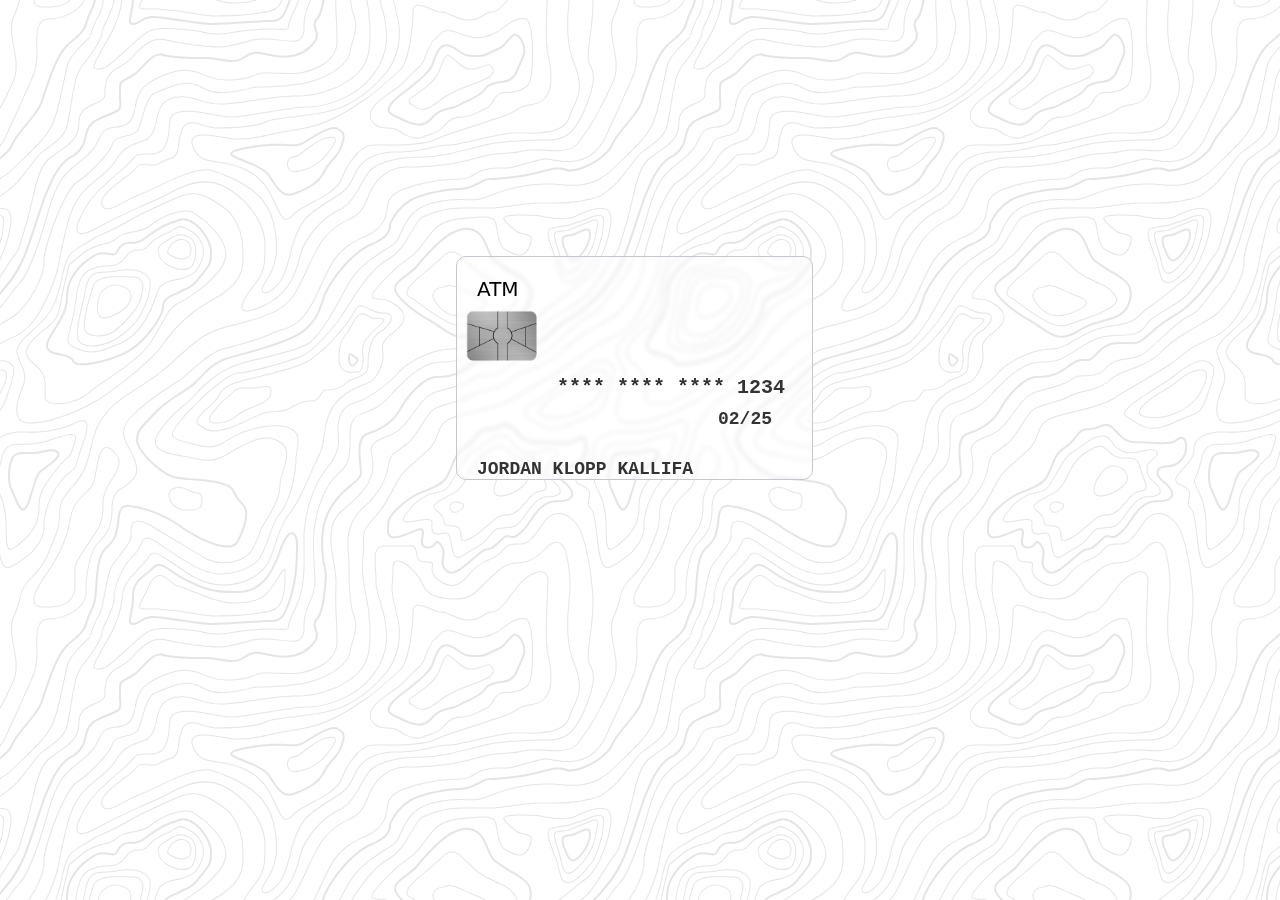
<file: ATM.html>
<!DOCTYPE html>
<html lang="en">
<head>
    <meta charset="UTF-8">
    <meta name="viewport" content="width=device-width, initial-scale=1.0">
    <title>ATM</title>
    <style>
        body{
            box-sizing: border-box;
            align-items: center;
            padding: 20%;
            align-items: center;
            margin: 0;
            background-image:  url(svg-pattern-topography.svg);
        }
        .atm-card{
            box-sizing: border-box;
            width: 357px;
            height: 224px;
            margin-left: 200px;
            align-items: center;
            /* background-image: linear-gradient(120deg,  #add8e6, #3790b3 ); */
            backdrop-filter: blur(2px);
            border: 1px solid #c9c5ce;
            justify-content: center;
            border-radius: 10px;
            /* box-shadow: 0 0 10px rgba(0,0,0,0.2); */
            font-family: 'Courier New', Courier, monospace;
        }

        .card-background{
            /* background-color: rgba(142, 149, 189, 0.5); */
            padding: 20px;
            border-radius: 10px;
            align-items: center;
        }

        .logo{
            font-size: 20px;
            font-family: system-ui, -apple-system, BlinkMacSystemFont, 'Segoe UI', Roboto, Oxygen, Ubuntu, Cantarell, 'Open Sans', 'Helvetica Neue', sans-serif;
        }

        /* .brand{
            color: #070783;
            padding: 5px;
            border-radius: 5px;
            background-color: white;
            font-size: 20px;
            font-family: 'Gill Sans', 'Gill Sans MT', Calibri, 'Trebuchet MS', sans-serif;
            display: flex;
            position: relative;
            float: right;
            margin-top: -20px;
            box-sizing: border-box;
        } */

        .brand{
            background-image: url(mastercard-2.svg);
        }

        .brand span{
            width: 20px;
            height: 20px;
            background-color: red;
            border-radius: 100%;
            margin-top: 5px;
            padding-left: 5px;
            box-sizing: border-box;
        }

        /* .emv-chip{
            top: 3rem;
            width: 50px;
            height: 40px;
            background-color: #c9ac0bce;
            border-radius: 5px;
            position: relative;
            background-image: linear-gradient(45deg, #666 50% transparent 50%);
            padding: 0 12px;
            box-sizing: border-box;
        } */

        img{
            transform: rotate(90deg);
            width: 50px;
        }

        /* .emv-chip::after{
            content: "";
            width: 10px;
            height: 10px;
            background-color: #666;
            position: absolute;

        } */

        .card-name,
        .card-number,
        .card-expiry{
            /* float: left; */
            font-size: 18px;
            font-weight: bold;
            color: #333;
            margin-bottom: 10px;
        }

        .card-number{
            font-size: 20px;
            /* margin-top: 50px; */
            display: flex;
            position: relative;
            margin-left: 80px;
        }

        .card-name{
            margin-top: 50px;
            position: absolute;
        }
        .card-expiry{
            float: right;
            margin-right: 20px;
        }

    </style>
</head>
<body>
    <div class="atm-card">
        <div class="card-background">
            <!-- Card details -->
             <div class="logo">
                ATM
             </div>
             <div class="brand">
                <!-- <span>v</span>erve -->
                 
             </div>
             <div class="emv-chip">
                <img src="chip.png" alt="">
             </div>
             <div class="card-number">**** **** **** 1234</div>
             <div class="card-expiry">02/25</div>
             <div class="card-name">
                JORDAN KLOPP KALLIFA
             </div>
        </div>
    </div>
</body>
</html>
</file>
